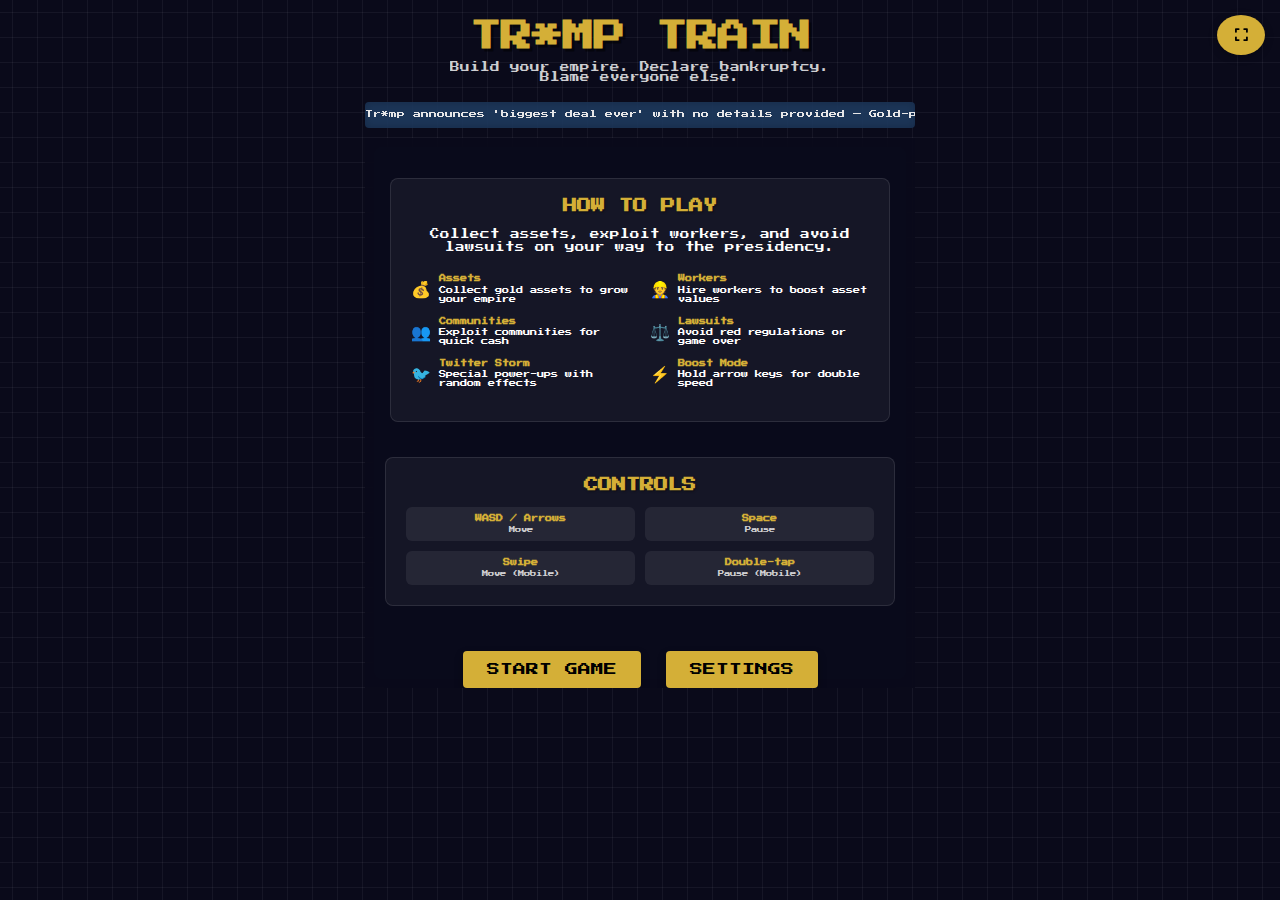
<file: index.html>
<!DOCTYPE html>
<html lang="en">
<head>
    <meta charset="UTF-8">
    <meta name="viewport" content="width=device-width, initial-scale=1.0">
    <title>TR*MP TRAIN</title>
    <link rel="preconnect" href="https://fonts.googleapis.com">
    <link rel="preconnect" href="https://fonts.gstatic.com" crossorigin>
    <link href="https://fonts.googleapis.com/css2?family=Press+Start+2P&display=swap" rel="stylesheet">
    <link rel="stylesheet" href="https://cdnjs.cloudflare.com/ajax/libs/font-awesome/6.0.0/css/all.min.css">
    <link rel="stylesheet" href="css/base.css">
    <link rel="stylesheet" href="css/components.css">
    <link rel="stylesheet" href="css/layout.css">
</head>
<body>
    <div class="game-wrapper">
        <header>
            <h1>TR*MP TRAIN</h1>
            <p class="tagline">Build your empire. Declare bankruptcy. <br> Blame everyone else.</p>
        </header>

        <div class="news-ticker">
            <div class="news-headline">Tr*mp announces 'biggest deal ever' with no details provided — Gold-plated properties mask mounting debts — New tax loopholes benefit real estate moguls</div>
        </div>

        <div class="stats-panel" style="display: none;">
            <div class="stats-top-row">
                <div class="stat-box wealth-stat">
                    <div class="stat-label">CAPITAL</div>
                    <div class="stat-value" id="capital">0M</div>
                </div>
                <div class="stat-box worker-stat">
                    <div class="stat-label">WORKFORCE</div>
                    <div class="stat-value" id="workforce">0</div>
                </div>
                <div class="stat-box crisis-stat">
                    <div class="stat-label">LAYOFFS</div>
                    <div class="stat-value" id="layoffs">0</div>
                </div>
                <div class="stat-box level-stat">
                    <div class="stat-label">LEVEL</div>
                    <div class="stat-value" id="level">1</div>
                </div>
            </div>
            <div class="stats-bottom-row">
                <div class="inequality-meter meter-container">
                    <div class="meter-label">
                        <span>INEQUALITY</span>
                        <span id="inequality-value">0%</span>
                    </div>
                    <div class="meter-bar"></div>
                </div>
                <div class="crisis-meter meter-container">
                    <div class="meter-label">
                        <span>CRISIS</span>
                        <span id="crisis-value">0%</span>
                    </div>
                    <div class="meter-bar"></div>
                </div>
            </div>
        </div>

        <div id="game-container">
            <canvas id="game-canvas"></canvas>
            
            <!-- Start Screen -->
            <div id="start-screen" class="screen active">
                <div class="instructions">
                    <h3 class="instructions-title">HOW TO PLAY</h3>
                    
                    <p class="instruction-intro">
                        Collect assets, exploit workers, and avoid lawsuits on your way to the presidency.
                    </p>
                    
                    <div class="instruction-row">
                        <div class="instruction-item">
                            <div class="instruction-icon wealth-icon">💰</div>
                            <div class="instruction-text">
                                <strong>Assets</strong>
                                Collect gold assets to grow your empire
                            </div>
                        </div>
                        <div class="instruction-item">
                            <div class="instruction-icon worker-icon">👷</div>
                            <div class="instruction-text">
                                <strong>Workers</strong>
                                Hire workers to boost asset values
                            </div>
                        </div>
                    </div>
                    
                    <div class="instruction-row">
                        <div class="instruction-item">
                            <div class="instruction-icon people-icon">👥</div>
                            <div class="instruction-text">
                                <strong>Communities</strong>
                                Exploit communities for quick cash
                            </div>
                        </div>
                        <div class="instruction-item">
                            <div class="instruction-icon regulation-icon">⚖️</div>
                            <div class="instruction-text">
                                <strong>Lawsuits</strong>
                                Avoid red regulations or game over
                            </div>
                        </div>
                    </div>
                    
                    <div class="instruction-row">
                        <div class="instruction-item">
                            <div class="instruction-icon twitter-icon">🐦</div>
                            <div class="instruction-text">
                                <strong>Twitter Storm</strong>
                                Special power-ups with random effects
                            </div>
                        </div>
                        <div class="instruction-item">
                            <div class="instruction-icon boost-icon">⚡</div>
                            <div class="instruction-text">
                                <strong>Boost Mode</strong>
                                Hold arrow keys for double speed
                            </div>
                        </div>
                    </div>
                </div>
                
                <div class="controls-section">
                    <h3 class="instructions-title">CONTROLS</h3>
                    <div class="control-grid">
                        <div class="control-item">
                            <div class="control-key">WASD / Arrows</div>
                            <div class="control-action">Move</div>
                        </div>
                        <div class="control-item">
                            <div class="control-key">Space</div>
                            <div class="control-action">Pause</div>
                        </div>
                        <div class="control-item">
                            <div class="control-key">Swipe</div>
                            <div class="control-action">Move (Mobile)</div>
                        </div>
                        <div class="control-item">
                            <div class="control-key">Double-tap</div>
                            <div class="control-action">Pause (Mobile)</div>
                        </div>
                    </div>
                </div>
                
                <div class="start-buttons">
                    <button id="start-btn">START GAME</button>
                    <button id="resume-game-btn" style="display: none;">RESUME GAME</button>
                    <button id="settings-btn">SETTINGS</button>
                </div>
            </div>

            <!-- Game Over Screen -->
            <div id="game-over-screen" class="screen">
                <h2 class="screen-title">EMPIRE COLLAPSED!</h2>
                <div id="game-over-score">0M</div>
                <div id="game-over-message">Your business empire has fallen!</div>
                <div id="game-over-stats"></div>
                <button id="play-again-btn">PLAY AGAIN</button>
                <button id="menu-btn">MAIN MENU</button>
            </div>

            <!-- Settings Screen -->
            <div id="settings-screen" class="screen">
                <h2 class="screen-title">SETTINGS</h2>
                <div class="settings-container">
                    <div class="settings-section">
                        <div class="settings-group">
                            <button id="difficulty-btn">DIFFICULTY: TREMENDOUS (NORMAL)</button>
                            <div class="setting-explanation">Choose your challenge level</div>
                            
                            <div class="settings-row">
                                <button id="sound-btn">SOUND: ON</button>
                                <button id="haptic-btn">HAPTIC: ON</button>
                            </div>
                            <div class="setting-explanation">Vibration feedback available on mobile devices</div>
                            
                            <div class="settings-row">
                                <button id="color-btn">SPRAY TAN: NORMAL</button>
                            </div>
                        </div>
                    </div>
                </div>
                
                <button id="back-btn">BACK</button>
            </div>

            <!-- Level Up Screen -->
            <div id="level-up-screen" class="screen">
                <div class="bankruptcy-title">
                    <span>BANKRUPTCY #</span>
                    <span id="bankruptcy-number">1</span>
                </div>
                <div class="bankruptcy-name" id="new-level">Taj Mahal</div>
                <div class="bankruptcy-spacing"></div>
                <p id="level-description">You've bankrupted the Taj Mahal! But you'll be back 'bigger than ever'!</p>
                <button id="continue-btn">CONTINUE</button>
            </div>

            <!-- Crisis Warning -->
            <div class="crisis-warning"></div>
        </div>

        <!-- Touch Controls -->
        <div class="controls">
            <button id="up" class="control-btn">↑</button>
            <button id="left" class="control-btn">←</button>
            <button id="right" class="control-btn">→</button>
            <button id="down" class="control-btn">↓</button>
        </div>

        <!-- Touch Controls for Mobile -->
        <div class="mobile-controls">
            <div class="mobile-dpad">
                <button id="mobile-up" class="mobile-control-btn mobile-up">↑</button>
                <div class="mobile-middle-row">
                    <button id="mobile-left" class="mobile-control-btn mobile-left">←</button>
                    <button id="mobile-right" class="mobile-control-btn mobile-right">→</button>
                </div>
                <button id="mobile-down" class="mobile-control-btn mobile-down">↓</button>
            </div>
        </div>
    </div>

    <!-- Fullscreen Button -->
    <button id="floating-fullscreen-btn" class="fullscreen-btn">
        <i class="fas fa-expand"></i>
    </button>

    <script src="js/controls.js"></script>
    <script src="js/twitter-storm.js"></script>
    <script src="js/game.js"></script>
</body>
</html>
</file>
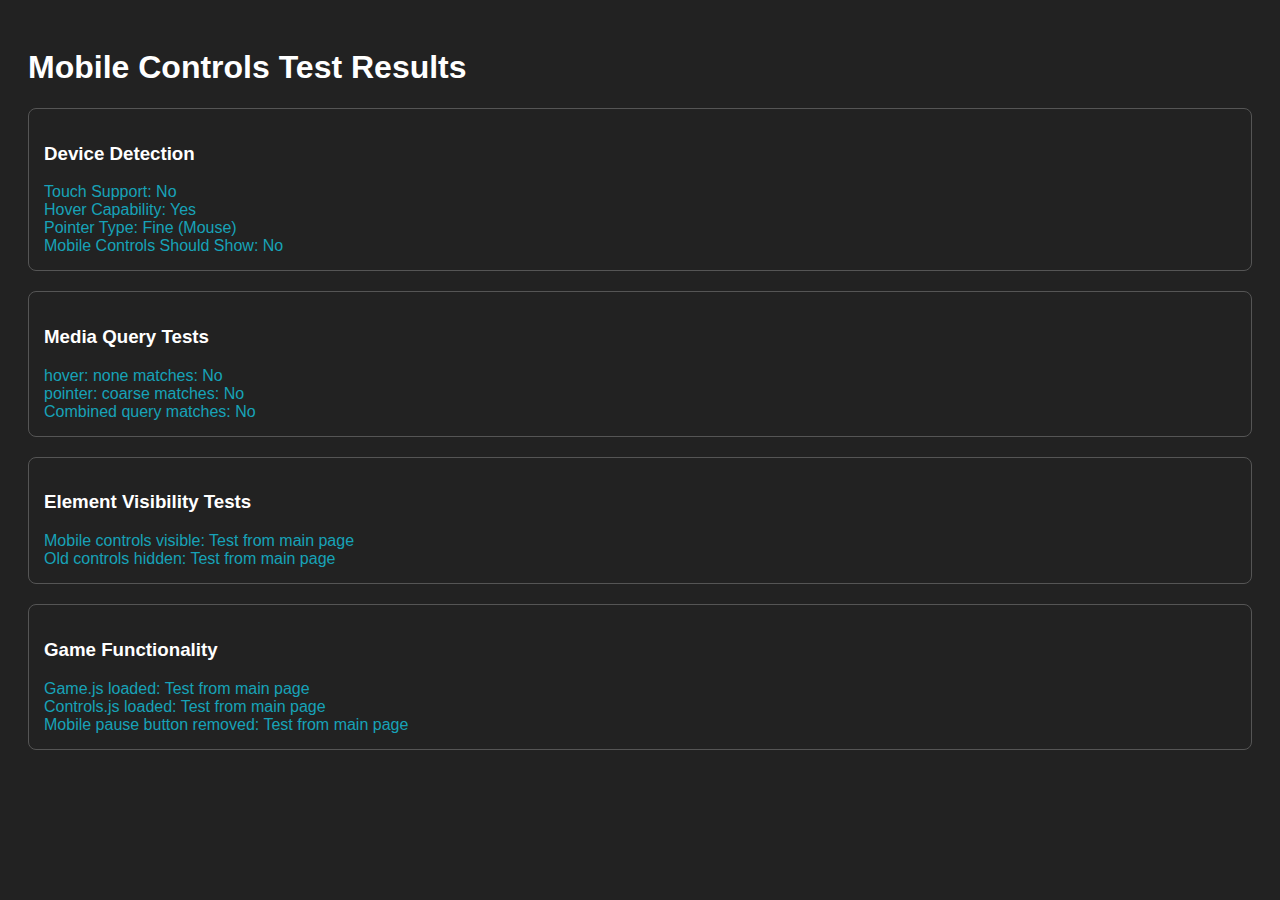
<file: test_mobile_functionality.html>
<!DOCTYPE html>
<html lang="en">
<head>
    <meta charset="UTF-8">
    <meta name="viewport" content="width=device-width, initial-scale=1.0">
    <title>Mobile Controls Test</title>
    <style>
        body { 
            font-family: Arial, sans-serif; 
            padding: 20px; 
            background: #222; 
            color: white; 
        }
        .test-section { 
            margin-bottom: 20px; 
            padding: 15px; 
            border: 1px solid #555; 
            border-radius: 8px; 
        }
        .status { 
            font-weight: bold; 
            padding: 5px 10px; 
            border-radius: 4px; 
        }
        .pass { background: #28a745; }
        .fail { background: #dc3545; }
        .info { color: #17a2b8; }
    </style>
</head>
<body>
    <h1>Mobile Controls Test Results</h1>
    
    <div class="test-section">
        <h3>Device Detection</h3>
        <div class="info">Touch Support: <span id="touch-support"></span></div>
        <div class="info">Hover Capability: <span id="hover-capability"></span></div>
        <div class="info">Pointer Type: <span id="pointer-type"></span></div>
        <div class="info">Mobile Controls Should Show: <span id="mobile-show"></span></div>
    </div>
    
    <div class="test-section">
        <h3>Media Query Tests</h3>
        <div class="info">hover: none matches: <span id="hover-none"></span></div>
        <div class="info">pointer: coarse matches: <span id="pointer-coarse"></span></div>
        <div class="info">Combined query matches: <span id="combined-query"></span></div>
    </div>
    
    <div class="test-section">
        <h3>Element Visibility Tests</h3>
        <div class="info">Mobile controls visible: <span id="mobile-visible"></span></div>
        <div class="info">Old controls hidden: <span id="old-controls-hidden"></span></div>
    </div>
    
    <div class="test-section">
        <h3>Game Functionality</h3>
        <div class="info">Game.js loaded: <span id="game-loaded"></span></div>
        <div class="info">Controls.js loaded: <span id="controls-loaded"></span></div>
        <div class="info">Mobile pause button removed: <span id="pause-removed"></span></div>
    </div>

    <script>
        // Test touch support
        document.getElementById('touch-support').textContent = 'ontouchstart' in window ? 'Yes' : 'No';
        
        // Test hover capability  
        document.getElementById('hover-capability').textContent = window.matchMedia('(hover: hover)').matches ? 'Yes' : 'No';
        
        // Test pointer type
        document.getElementById('pointer-type').textContent = window.matchMedia('(pointer: coarse)').matches ? 'Coarse (Touch)' : 'Fine (Mouse)';
        
        // Test if mobile controls should show
        const shouldShowMobile = window.matchMedia('(hover: none) and (pointer: coarse)').matches;
        document.getElementById('mobile-show').textContent = shouldShowMobile ? 'Yes' : 'No';
        
        // Test individual media queries
        document.getElementById('hover-none').textContent = window.matchMedia('(hover: none)').matches ? 'Yes' : 'No';
        document.getElementById('pointer-coarse').textContent = window.matchMedia('(pointer: coarse)').matches ? 'Yes' : 'No';
        document.getElementById('combined-query').textContent = shouldShowMobile ? 'Yes' : 'No';
        
        // Test element visibility (would need to load actual page)
        document.getElementById('mobile-visible').textContent = 'Test from main page';
        document.getElementById('old-controls-hidden').textContent = 'Test from main page';
        document.getElementById('game-loaded').textContent = 'Test from main page';
        document.getElementById('controls-loaded').textContent = 'Test from main page';
        document.getElementById('pause-removed').textContent = 'Test from main page';
    </script>
</body>
</html>
</file>
<file: css/base.css>
:root {
    --bg-color: #0a0a1a;
    --primary: #0f1c2e;
    --secondary: #1e3a5f;
    --accent: #d4af37;
    --corp-color: #d4af37; /* Darker gold for better contrast */
    --wealth: #28a745;    /* Green for money */
    --people: #6f42c1;    /* Purple for voters */
    --worker: #007bff;    /* Blue for employees */
    --regulation: #dc3545; /* Red for lawsuits */
    --crisis: #fd7e14;
    --level-color: #ffc107;
    --text: #ffffff;
}

* {
    margin: 0;
    padding: 0;
    box-sizing: border-box;
}

body {
    display: flex;
    flex-direction: column;
    align-items: center;
    min-height: 100vh;
    padding: 10px;
    overflow-y: auto;
    background-color: var(--bg-color);
    background-image: 
        linear-gradient(0deg, transparent 24%, rgba(255, 255, 255, .05) 25%, rgba(255, 255, 255, .05) 26%, transparent 27%, transparent 74%, rgba(255, 255, 255, .05) 75%, rgba(255, 255, 255, .05) 76%, transparent 77%, transparent),
        linear-gradient(90deg, transparent 24%, rgba(255, 255, 255, .05) 25%, rgba(255, 255, 255, .05) 26%, transparent 27%, transparent 74%, rgba(255, 255, 255, .05) 75%, rgba(255, 255, 255, .05) 76%, transparent 77%, transparent);
    background-size: 50px 50px;
    font-family: 'Press Start 2P', cursive;
    color: var(--text);
    -webkit-tap-highlight-color: transparent;
}

h1 {
    font-size: 2rem;
    margin-bottom: 10px;
    color: var(--corp-color);
    text-shadow: 3px 3px 0px rgba(0, 0, 0, 0.5);
    letter-spacing: -1px;
    animation: gold-shimmer 2s infinite;
    margin-top: 10px;
    margin-bottom: 10px;
}

.tagline {
    font-size: 0.6rem;
    color: var(--text);
    opacity: 0.8;
    margin-bottom: 15px;
}

button {
    font-family: inherit;
    background-color: var(--corp-color);
    color: #000;
    border: none;
    padding: 12px 24px;
    font-size: 0.8rem;
    border-radius: 4px;
    cursor: pointer;
    margin: 5px;
    transition: all 0.2s;
    box-shadow: 0 4px 8px rgba(0, 0, 0, 0.3);
}

button:hover {
    transform: translateY(-2px);
    box-shadow: 0 6px 12px rgba(0, 0, 0, 0.4);
    filter: brightness(1.1);
}

button:active {
    transform: translateY(0);
    box-shadow: 0 2px 4px rgba(0, 0, 0, 0.3);
}

.control-btn {
    width: 60px;
    height: 60px;
    font-size: 1.5rem;
    display: flex;
    align-items: center;
    justify-content: center;
    border-radius: 8px;
}

.screen.active {
    display: flex;
}

header {
    text-align: center;
    margin-bottom: 0px;
    max-width: 600px;
}

/* Add dark mode support */
.dark-mode {
    --bg-color: #000000;
    --primary: #1a1a1a;
    --secondary: #2a2a2a;
    --corp-color: #ffcc00;  /* Brighter gold */
    --text: #ffffff;
    --wealth: #4aff91;      /* Brighter green */
    --regulation: #ff5252;  /* Brighter red */
    --worker: #64b5f6;      /* Brighter blue */
    --people: #ce93d8;      /* Brighter purple */
}

.dark-mode button {
    background-color: var(--corp-color);
    box-shadow: 0 4px 6px rgba(0, 0, 0, 0.5);
}

.dark-mode .meter-container {
    box-shadow: inset 0 2px 6px rgba(0, 0, 0, 0.5);
}

.dark-mode .stat-box {
    box-shadow: inset 0 0 8px rgba(0, 0, 0, 0.5);
}

.dark-mode h1 {
    text-shadow: 3px 3px 6px rgba(0, 0, 0, 0.8);
    animation: gold-shimmer-dark 2s infinite;
}

/* Volume slider styling */
.volume-container {
    display: flex;
    align-items: center;
    gap: 10px;
    margin: 10px 0;
}

.volume-container span {
    font-size: 0.6rem;
    opacity: 0.8;
}

.volume-slider {
    -webkit-appearance: none;
    appearance: none;
    height: 6px;
    border-radius: 3px;
    background: var(--secondary);
    outline: none;
    width: 150px;
}

.volume-slider::-webkit-slider-thumb {
    -webkit-appearance: none;
    appearance: none;
    width: 20px;
    height: 20px;
    border-radius: 50%;
    background: var(--corp-color);
    cursor: pointer;
}

.volume-slider::-moz-range-thumb {
    width: 20px;
    height: 20px;
    border-radius: 50%;
    background: var(--corp-color);
    cursor: pointer;
    border: none;
}

@keyframes gold-shimmer {
    0% { text-shadow: 3px 3px 6px rgba(0, 0, 0, 0.5), 0 0 10px rgba(255, 215, 0, 0.3); }
    50% { text-shadow: 3px 3px 6px rgba(0, 0, 0, 0.5), 0 0 20px rgba(255, 215, 0, 0.6); }
    100% { text-shadow: 3px 3px 6px rgba(0, 0, 0, 0.5), 0 0 10px rgba(255, 215, 0, 0.3); }
}

@keyframes gold-shimmer-dark {
    0% { text-shadow: 3px 3px 6px rgba(0, 0, 0, 0.8), 0 0 15px rgba(255, 215, 0, 0.4); }
    50% { text-shadow: 3px 3px 6px rgba(0, 0, 0, 0.8), 0 0 25px rgba(255, 215, 0, 0.7); }
    100% { text-shadow: 3px 3px 6px rgba(0, 0, 0, 0.8), 0 0 15px rgba(255, 215, 0, 0.4); }
}
</file>
<file: css/components.css>
/* Stat display components */
.stat-label {
    font-size: 0.5rem;
    opacity: 0.8;
    margin-bottom: 3px;
}

.stat-value {
    font-size: 0.75rem;
}

.wealth-stat { color: var(--wealth); }
.worker-stat { color: var(--worker); }
.crisis-stat { color: var(--crisis); }
.level-stat { color: var(--level-color); }

.meter-label {
    width: 100%;
    font-size: 0.5rem;
    margin-bottom: 3px;
    display: flex;
    justify-content: space-between;
}

.meter-bar {
    height: 12px;
    box-shadow: 0 1px 3px rgba(255, 255, 255, 0.2);
    position: relative;
    transition: width 0.3s ease-out;
    background-image: linear-gradient(90deg, 
        rgba(255,255,255,0.1) 0%, 
        rgba(255,255,255,0.2) 50%, 
        rgba(255,255,255,0.1) 100%
    );
    background-size: 200% 100%;
    animation: move-gradient 3s linear infinite;
}

.meter-container {
    height: 24px;
    position: relative;
    overflow: hidden;
    flex: 1;
    width: 100%;
}

.inequality-meter .meter-bar { background-color: var(--wealth); }
.inequality-meter .meter-bar::after,
.crisis-meter .meter-bar::after {
    content: '';
    position: absolute;
    top: 0;
    right: 0;
    height: 100%;
    width: 5px;
    background-color: rgba(255, 255, 255, 0.7);
    box-shadow: 0 0 10px rgba(255, 255, 255, 0.5);
}

.crisis-meter .meter-bar { background-color: var(--crisis); }

.inequality-meter, .crisis-meter {
    flex: 1;
    width: 50%;
}

/* Ensure equal spacing in stats panel */
.stats-bottom-row {
    display: flex;
    gap: 5px;
    width: 100%;
}

/* News ticker - 10% slower */
.news-headline {
    display: inline-block;
    white-space: nowrap;
    animation: ticker-scroll-smooth 33s linear infinite; /* Changed from 30s to 33s (10% slower) */
    will-change: transform;
    padding: 0;
    line-height: 1.2;
}

.news-ticker {
    cursor: pointer;
    transition: all 0.3s ease;
}

.news-ticker:hover {
    background-color: var(--primary);
    transform: translateY(-1px);
}

.news-ticker.paused .news-headline {
    animation-play-state: paused;
}

/* Enhanced News Ticker */
.news-controls {
    position: absolute;
    right: 10px;
    top: 50%;
    transform: translateY(-50%);
    display: flex;
    gap: 5px;
    opacity: 0;
    transition: opacity 0.3s;
}

.news-ticker:hover .news-controls {
    opacity: 1;
}

.news-control-btn {
    background: var(--corp-color);
    border: none;
    border-radius: 50%;
    width: 20px;
    height: 20px;
    font-size: 0.3rem;
    cursor: pointer;
    display: flex;
    align-items: center;
    justify-content: center;
}

/* Screen components */
.screen {
    position: absolute;
    top: 0;
    left: 0;
    width: 100%;
    height: 100%;
    background-color: rgba(0, 0, 0, 0.9);
    display: none;
    flex-direction: column;
    align-items: center;
    justify-content: center;
    color: white;
    padding: 20px;
    box-sizing: border-box;
    z-index: 10;
    text-align: center;
}

.screen.active { transform: translateY(0); }

.screen-title {
    font-size: 1.5rem;
    margin-bottom: 20px;
    color: var(--corp-color);
}

.screen-text {
    font-size: 0.85rem;
    line-height: 1.6;
    margin-bottom: 25px;
    max-width: 480px;
    text-align: left;
}

#level-up-screen * { text-align: center; }

#game-over-score {
    margin: 25px 0;
    font-size: 1.8rem;
    color: var(--wealth);
}

/* Level display and progress */
.level-node {
    width: 20px;
    height: 20px;
    border-radius: 50%;
    background-color: var(--primary);
    position: relative;
    z-index: 2;
}

.level-node.completed { background-color: var(--level-color); }

.level-node.current {
    background-color: var(--accent);
    box-shadow: 0 0 10px var(--accent);
}

.level-bar {
    height: 6px;
    background-color: var(--primary);
    flex-grow: 1;
    align-self: center;
    margin: 0 -10px;
    z-index: 1;
}

.level-bar.completed { background-color: var(--level-color); }

/* Game screens styling */
#level-up-screen {
    background-color: rgba(40, 167, 69, 0.9);
    color: white;
}

#level-up-screen .screen-title {
    color: white;
    text-shadow: 1px 1px 2px rgba(0, 0, 0, 0.5);
}

#game-over-screen.hard-mode {
    background-color: rgba(220, 20, 60, 0.9);
}

#game-over-screen:not(.hard-mode) {
    background-color: rgba(47, 79, 79, 0.9);
}

#game-over-stats {
    line-height: 1.8;
    margin: 20px 0;
}

#game-over-screen .screen-text {
    margin-bottom: 20px;
}

/* Game visuals and effects */
.consumption-effect {
    position: absolute;
    border-radius: 50%;
    pointer-events: none;
    opacity: 0.8;
    animation: pulse 0.6s ease-out;
    z-index: 5;
}

.crisis-warning {
    position: absolute;
    top: 40%;
    left: 50%;
    transform: translate(-50%, -50%);
    font-size: 1.2rem;
    color: var(--crisis);
    opacity: 0;
    text-shadow: 0 0 5px var(--crisis);
    pointer-events: none;
    text-align: center;
    width: 80%;
    z-index: 10;
}

.crisis-warning.show {
    animation: warningShow 2s ease-out forwards;
}

.level-up-animation {
    position: absolute;
    top: 50%;
    left: 50%;
    transform: translate(-50%, -50%);
    font-size: 2rem;
    color: var(--level-color);
    opacity: 0;
    text-shadow: 0 0 10px var(--level-color);
    pointer-events: none;
    z-index: 10;
}

.level-up-animation.show {
    animation: levelUpShow 2s ease-out forwards;
}

.capital-text {
    position: absolute;
    color: #fff;
    font-size: 14px;
    font-family: 'Press Start 2P', cursive;
    text-align: center;
    text-shadow: 2px 2px 2px rgba(0, 0, 0, 0.8);
    z-index: 2;
    pointer-events: none;
}

.countdown-message {
    position: absolute;
    top: 50%;
    left: 50%;
    transform: translate(-50%, -50%);
    font-size: 5rem;
    font-weight: bold;
    color: white;
    text-shadow: 2px 2px 8px rgba(0, 0, 0, 0.7);
    z-index: 100;
    animation: pulse 0.5s ease-in-out infinite alternate;
}

/* Pause and overlay elements - ENHANCED */
#pause-indicator {
    position: absolute;
    top: 0;
    left: 0;
    width: 100%;
    height: 100%;
    background: rgba(0, 0, 0, 0.9);
    color: white;
    display: none;
    justify-content: center;
    align-items: center;
    flex-direction: column;
    text-align: center;
    z-index: 1000;
    padding: 20px;
    box-sizing: border-box;
}

.pause-title {
    font-size: 1.5rem;
    color: var(--corp-color);
    margin-bottom: 20px;
}

.pause-instructions {
    background-color: rgba(255, 255, 255, 0.05);
    border-radius: 8px;
    padding: 15px;
    margin-bottom: 15px;
    max-width: 400px;
    width: 90%;
}

.pause-instructions h4 {
    margin-bottom: 10px;
}

.pause-instructions > div {
    display: grid;
    grid-template-columns: repeat(2, 1fr);
    gap: 8px;
    text-align: left;
    font-size: 0.4rem;
}

.pause-instructions > div > div {
    padding: 4px;
}

.pause-controls {
    font-size: 0.45rem;
    margin-bottom: 20px;
    opacity: 0.8;
}

.pause-buttons {
    display: flex;
    gap: 10px;
    margin-bottom: 15px;
    flex-wrap: wrap;
    justify-content: center;
}

.pause-buttons button {
    font-size: 0.5rem;
    padding: 8px 16px;
    min-width: 80px;
    background-color: var(--corp-color);
    color: #000;
    border: none;
    border-radius: 4px;
    cursor: pointer;
    transition: all 0.2s;
}

.pause-buttons button:hover {
    transform: translateY(-1px);
    filter: brightness(1.1);
}

.resume-hint {
    font-size: 0.4rem;
    opacity: 0.6;
    margin-top: 10px;
}

/* Icon colors - EXPLICIT TARGETING */
.wealth-icon, 
.instruction-icon:contains('💰'),
i.fa-dollar-sign { 
    color: var(--wealth, #28a745) !important; 
}

.worker-icon, 
.instruction-icon:contains('👷'),
i.fa-user-tie { 
    color: var(--worker, #007bff) !important; 
}

.people-icon, 
.instruction-icon:contains('👥'),
i.fa-users { 
    color: var(--people, #6f42c1) !important; 
}

.regulation-icon, 
.instruction-icon:contains('⚖️'),
i.fa-gavel { 
    color: var(--regulation, #dc3545) !important; 
}

.twitter-icon, 
.instruction-icon:contains('🐦'),
i.fa-twitter { 
    color: #1DA1F2 !important; 
}

.boost-icon, 
.instruction-icon:contains('⚡'),
i.fa-bolt { 
    color: #ffc107 !important; 
}

/* Force all FontAwesome icons to use proper colors */
.fas.fa-dollar-sign,
.far.fa-dollar-sign { color: var(--wealth) !important; }

.fas.fa-user-tie,
.far.fa-user-tie { color: var(--worker) !important; }

.fas.fa-users,
.far.fa-users { color: var(--people) !important; }

.fas.fa-gavel,
.far.fa-gavel { color: var(--regulation) !important; }

.fab.fa-twitter { color: #1DA1F2 !important; }

.fas.fa-bolt,
.far.fa-bolt { color: #ffc107 !important; }

/* Game element styling */
.corporation-segment {
    transition: transform 0.1s ease-out;
}

.corporation-segment:hover {
    transform: scale(1.05);
}

/* Swipe indicators */
.swipe-indicator {
    position: absolute;
    top: 50%;
    left: 50%;
    transform: translate(-50%, -50%);
    font-size: 3rem;
    color: rgba(255, 255, 255, 0.8);
    pointer-events: none;
    z-index: 200;
    animation: swipe-feedback 0.5s ease-out forwards;
}

/* Twitter storm effects */
.twitter-storm {
    position: absolute;
    transform: translate(-50%, -50%);
    border-radius: 50%;
    pointer-events: none;
    animation: pulse-twitter 0.8s ease-in-out infinite alternate;
    z-index: 5;
    text-align: center;
}

.twitter-flash {
    position: absolute;
    width: 300px;
    height: 300px;
    border-radius: 50%;
    background-color: rgba(29, 161, 242, 0.2);
    transform: translate(-50%, -50%);
    z-index: 10;
    animation: twitter-flash 0.6s ease-out forwards;
}

.twitter-bird {
    position: absolute;
    font-size: 24px;
    color: #1DA1F2;
    transform: translate(-50%, -50%);
    z-index: 11;
}

.twitter-message {
    position: absolute;
    top: 25%;
    left: 50%;
    transform: translate(-50%, -50%);
    background: rgba(29, 161, 242, 0.85);
    color: white;
    padding: 10px 20px;
    border-radius: 5px;
    font-size: 1rem;
    z-index: 100;
    text-align: center;
    box-shadow: 0 0 15px rgba(29, 161, 242, 0.7);
    animation: message-appear 0.5s ease-out forwards, message-disappear 0.5s ease-in 3.5s forwards;
}

/* Bankruptcy styling */
.bankruptcy-title {
    display: flex;
    justify-content: center;
    align-items: baseline;
    gap: 10px;
    margin-bottom: 10px;
}

.bankruptcy-spacing {
    height: 20px;
}

#bankruptcy-number {
    font-size: 110%;
    color: white;
}

.bankruptcy-name {
    font-size: 1.2rem;
    color: var(--accent);
    margin-top: 5px;
    margin-bottom: 10px;
}

/* Game state indicators */
.game-state-indicator {
    position: absolute;
    top: 10px;
    left: 10px;
    background: rgba(0, 0, 0, 0.7);
    color: white;
    padding: 5px 10px;
    border-radius: 15px;
    font-size: 0.4rem;
    z-index: 100;
    display: none;
}

.game-state-indicator.boost {
    background: rgba(255, 193, 7, 0.9);
    color: black;
    display: block;
}

.game-state-indicator.paused {
    background: rgba(220, 53, 69, 0.9);
    display: block;
}

/* Fullscreen button styling */
.fullscreen-btn {
    position: fixed;
    top: 10px;
    right: 10px;
    z-index: 9999;
    width: 40px;
    height: 40px;
    display: flex;
    justify-content: center;
    align-items: center;
    background-color: var(--corp-color);
    color: #000;
    border: none;
    border-radius: 50%;
    cursor: pointer;
    box-shadow: 0 2px 8px rgba(0,0,0,0.3);
    transition: all 0.3s ease;
    font-size: 1rem;
}

.fullscreen-btn:hover {
    transform: scale(1.1);
    filter: brightness(1.2);
    box-shadow: 0 4px 12px rgba(0,0,0,0.4);
}

.fullscreen-btn:active {
    transform: scale(0.95);
}

.fullscreen-btn i {
    font-size: 0.9rem;
}

/* Instructions styling */
.instructions {
    max-width: 500px;
    margin: 20px 0;
    padding: 20px;
    background-color: rgba(255, 255, 255, 0.05);
    border-radius: 8px;
    border: 1px solid rgba(255, 255, 255, 0.1);
}

.instructions-title {
    font-size: 0.9rem;
    color: var(--corp-color);
    margin-bottom: 15px;
    text-align: center;
    text-shadow: 1px 1px 2px rgba(0, 0, 0, 0.5);
}

.instruction-row {
    display: flex;
    gap: 20px;
    margin-bottom: 12px;
    flex-wrap: wrap;
}

.instruction-item {
    display: flex;
    align-items: center;
    gap: 8px;
    flex: 1;
    min-width: 200px;
}

.instruction-icon {
    font-size: 1rem;
    width: 20px;
    text-align: center;
    flex-shrink: 0;
}

.instruction-text {
    font-size: 0.45rem;
    line-height: 1.3;
    text-align: left;
}

.instruction-text strong {
    color: var(--corp-color);
    display: block;
    margin-bottom: 2px;
}

/* Added styling for the instruction intro text */
.instruction-intro {
    font-size: 0.6rem;
    line-height: 1.4;
    text-align: center;
    margin-bottom: 20px;
    color: var(--text);
}

/* Additional styling for home screen controls */
.controls-section {
    width: 100%;        /* Make sure it takes full width */
    margin-top: 15px;
    margin-bottom: 15px;
    padding: 20px;      /* Match padding with the how-to-play section */
    background-color: rgba(255, 255, 255, 0.05);
    border-radius: 8px;
    border: 1px solid rgba(255, 255, 255, 0.1);
    box-sizing: border-box;
}

#start-screen .control-grid {
    display: grid;
    grid-template-columns: repeat(2, 1fr);
    gap: 10px;
    width: 100%;
    margin-top: 10px;
}

#start-screen .control-item {
    display: flex;
    flex-direction: column;
    gap: 5px;
    padding: 8px;
    background-color: rgba(255, 255, 255, 0.07);
    border-radius: 6px;
}

#start-screen .control-key {
    font-size: 0.45rem;
    color: var(--corp-color);
    font-weight: bold;
}

#start-screen .control-action {
    font-size: 0.4rem;
    color: rgba(255, 255, 255, 0.8);
}

/* Icon colors */
.wealth-icon { color: var(--wealth); }
.worker-icon { color: var(--worker); }
.people-icon { color: var(--people); }
.regulation-icon { color: var(--regulation); }
.twitter-icon { color: #1DA1F2; }
.boost-icon { color: #ffc107; }

.start-buttons {
    display: flex;
    gap: 15px;
    margin-top: 25px;
    flex-wrap: wrap;
    justify-content: center;
}

#start-screen {
    justify-content: flex-start;
    padding-top: 20px;
}

#start-screen .screen-title {
    margin-top: 0;
    margin-bottom: 15px;
}

#start-screen .screen-text {
    margin-bottom: 15px;
    text-align: center;
    font-size: 0.6rem;
    line-height: 1.4;
}

/* Settings screen styling - IMPROVED LAYOUT */
#settings-screen {
    background-color: rgba(15, 28, 46, 0.95);
    overflow-y: auto;
    display: flex;
    flex-direction: column;
    align-items: center;
    justify-content: flex-start;
    padding-top: 40px;
}

.settings-container {
    display: flex;
    flex-direction: column;
    gap: 20px;
    width: 90%;
    max-width: 500px;
    padding: 0 15px;
    overflow-y: auto;
    margin-bottom: 20px;
}

.settings-section {
    background-color: rgba(255, 255, 255, 0.05);
    border-radius: 10px;
    padding: 15px;
    width: 100%;
    border: 1px solid rgba(255, 255, 255, 0.1);
    position: relative;
}

.settings-section-title {
    font-size: 0.7rem;
    color: var(--corp-color);
    margin-bottom: 15px;
    padding-bottom: 8px;
    border-bottom: 1px solid rgba(255, 255, 255, 0.1);
}

.settings-group {
    display: flex;
    flex-direction: column;
    gap: 12px;
}

.settings-row {
    display: flex;
    gap: 10px;
    flex-wrap: wrap;
}

.settings-row button {
    flex: 1;
    min-width: 140px;
}

.speed-setting {
    background-color: rgba(255, 255, 255, 0.07);
    border-radius: 6px;
    padding: 10px;
    margin: 5px 0;
}

.setting-label {
    font-size: 0.5rem;
    margin-bottom: 8px;
    color: var(--corp-color);
}

.slider-container {
    display: flex;
    align-items: center;
    gap: 10px;
    margin-bottom: 5px;
    position: relative;
}

.slider-label {
    font-size: 0.4rem;
    opacity: 0.7;
    width: 40px;
}

.setting-slider {
    -webkit-appearance: none;
    appearance: none;
    height: 6px;
    border-radius: 3px;
    background: rgba(255, 255, 255, 0.2);
    outline: none;
    flex: 1;
}

.setting-slider::-webkit-slider-thumb {
    -webkit-appearance: none;
    appearance: none;
    width: 16px;
    height: 16px;
    border-radius: 50%;
    background: var(--corp-color);
    cursor: pointer;
    box-shadow: 0 2px 4px rgba(0,0,0,0.3);
    border: 1px solid rgba(255,255,255,0.4); /* Add border for better visibility */
}

.setting-slider::-moz-range-thumb {
    width: 16px;
    height: 16px;
    border-radius: 50%;
    background: var(--corp-color);
    cursor: pointer;
    border: 1px solid rgba(255,255,255,0.4);
    box-shadow: 0 2px 4px rgba(0,0,0,0.3);
}

/* Fix slider direction labels for new speed range - REVERSED AGAIN */
.slider-container::after {
    content: '← Faster (60ms)';
    position: absolute;
    bottom: -15px;
    right: 0;
    font-size: 0.35rem;
    color: rgba(255,255,255,0.6);
}

.slider-container::before {
    content: 'Slower (120ms) →';
    position: absolute;
    bottom: -15px;
    left: 0;
    font-size: 0.35rem;
    color: rgba(255,255,255,0.6);
}

.setting-value {
    font-size: 0.45rem;
    text-align: center;
    color: rgba(255, 255, 255, 0.7);
}

#settings-screen .screen-title {
    color: var(--corp-color);
    margin-bottom: 25px;
    font-size: 1.2rem;
    position: sticky;
    top: 0;
    background-color: rgba(15, 28, 46, 0.95);
    padding: 15px 0;
    width: 100%;
    z-index: 2;
}

#settings-screen button {
    background-color: var(--corp-color);
    color: #000;
    border: 2px solid transparent;
    transition: all 0.3s ease;
    font-weight: bold;
    text-transform: uppercase;
    letter-spacing: 0.5px;
    font-size: 0.6rem;
    padding: 10px 15px;
    min-height: 36px;
}

#settings-screen button:hover {
    background-color: #fff;
    color: var(--corp-color);
    border-color: var(--corp-color);
    transform: translateY(-2px);
}

.setting-explanation {
    font-size: 0.45rem;
    color: rgba(255,255,255,0.7);
    font-style: italic;
    text-align: center;
    line-height: 1.5;
    margin-top: -5px;
    margin-bottom: 5px;
    padding: 0 5px;
}

/* Control help styling */
.control-grid {
    display: grid;
    grid-template-columns: repeat(2, 1fr);
    gap: 12px;
    width: 100%;
}

.control-item {
    display: flex;
    flex-direction: column;
    gap: 6px;
    padding: 8px;
    background-color: rgba(255, 255, 255, 0.07);
    border-radius: 6px;
}

.control-key {
    font-size: 0.5rem;
    color: var(--corp-color);
    font-weight: bold;
}

.control-action {
    font-size: 0.45rem;
    color: rgba(255, 255, 255, 0.8);
}

#back-btn {
    margin-top: 10px;
    margin-bottom: 20px;
    min-width: 150px;
}

@media (max-width: 768px) {
    .settings-container {
        width: 95%;
        gap: 15px;
    }
    
    .settings-section {
        padding: 12px;
    }
    
    .control-grid {
        grid-template-columns: repeat(2, 1fr);
    }
    
    #settings-screen button {
        font-size: 0.5rem;
        padding: 8px 12px;
    }
    
    #pause-indicator {
        padding: 15px;
    }
    
    .pause-title {
        font-size: 1.2rem;
        margin-bottom: 15px;
    }
    
    .pause-instructions {
        padding: 12px;
        margin-bottom: 12px;
    }
    
    .pause-instructions > div {
        font-size: 0.35rem;
        gap: 6px;
    }
    
    .pause-controls {
        font-size: 0.4rem;
        margin-bottom: 15px;
    }
    
    .pause-buttons button {
        font-size: 0.45rem;
        padding: 6px 12px;
        min-width: 70px;
    }
    
    .resume-hint {
        font-size: 0.35rem;
    }
    
    .stats-panel {
        position: sticky;
        top: 0;
        z-index: 10;
        background: var(--secondary);
        backdrop-filter: blur(10px);
    }
    
    .stat-box {
        padding: 6px 8px;
        min-width: 80px;
    }
    
    .stat-value {
        font-size: 0.6rem;
    }
    
    .stat-label {
        font-size: 0.4rem;
    }
    
    button {
        min-height: 44px; /* iOS touch target minimum */
        min-width: 44px;
        font-size: 0.7rem;
        padding: 8px 16px;
    }
    
    .screen button {
        margin: 8px;
        border-radius: 8px;
    }
    
    .fullscreen-btn {
        width: 36px;
        height: 36px;
        top: 8px;
        right: 8px;
        font-size: 0.8rem;
    }
    
    .fullscreen-btn i {
        font-size: 0.7rem;
    }
    
    .instructions {
        padding: 15px;
        margin: 15px 0;
        max-width: 100%;
    }
    
    .instructions-title {
        font-size: 0.8rem;
        margin-bottom: 12px;
    }
    
    .instruction-row {
        gap: 15px;
        margin-bottom: 10px;
    }
    
    .instruction-item {
        min-width: 180px;
        gap: 6px;
    }
    
    .instruction-icon {
        font-size: 0.9rem;
        width: 18px;
    }
    
    .instruction-text {
        font-size: 0.4rem;
    }
    
    .start-buttons {
        gap: 10px;
        margin-top: 20px;
    }
}

@media (max-width: 480px) {
    .settings-container {
        width: 100%;
        gap: 10px;
    }
    
    .settings-section {
        padding: 10px;
    }
    
    .settings-section-title {
        font-size: 0.6rem;
        margin-bottom: 10px;
    }
    
    .control-grid {
        grid-template-columns: repeat(1, 1fr);
    }
    
    .speed-setting {
        padding: 8px;
    }
    
    .slider-container {
        gap: 5px;
    }
    
    .slider-label {
        font-size: 0.35rem;
        width: 30px;
    }
    
    .pause-instructions > div {
        grid-template-columns: 1fr;
        gap: 4px;
        font-size: 0.3rem;
    }
    
    .pause-buttons {
        flex-direction: column;
        align-items: center;
        gap: 8px;
    }
    
    .pause-buttons button {
        width: 120px;
    }
    
    /* Mobile adjustments */
    .instruction-intro {
        font-size: 0.5rem;
        margin-bottom: 15px;
    }
    
    #start-screen .control-grid {
        gap: 8px;
    }
    
    #start-screen .control-key {
        font-size: 0.4rem;
    }
    
    #start-screen .control-action {
        font-size: 0.35rem;
    }
}

/* Level 8 Ending Screen */
#level8-ending-screen {
    background-color: rgba(220, 20, 60, 0.95) !important;
    backdrop-filter: blur(10px);
}

#level8-ending-screen h2 {
    color: #fff !important;
    text-shadow: 2px 2px 4px rgba(0,0,0,0.8);
    margin-bottom: 30px;
}

#level8-ending-screen button {
    border: 2px solid transparent;
    border-radius: 6px;
    font-weight: bold;
    text-transform: uppercase;
    letter-spacing: 0.5px;
    transition: all 0.3s ease;
    cursor: pointer;
    min-width: 120px;
}

#level8-ending-screen button:hover {
    transform: translateY(-2px);
    box-shadow: 0 6px 12px rgba(0,0,0,0.4);
}

#level8-ending-screen button:active {
    transform: translateY(0);
}

#level8-new-game-btn:hover {
    background: #fff !important;
    color: var(--corp-color) !important;
    border-color: var(--corp-color) !important;
}

#level8-menu-btn:hover {
    background: rgba(255,255,255,0.4) !important;
    border-color: #fff !important;
}

/* Level 8 timer indicator (optional visual feedback) */
.level8-timer-indicator {
    position: absolute;
    top: 20px;
    right: 20px;
    background: rgba(220, 20, 60, 0.8);
    color: white;
    padding: 8px 12px;
    border-radius: 20px;
    font-size: 0.4rem;
    z-index: 50;
    display: none;
}

.level8-timer-indicator.show {
    display: block;
    animation: pulse-timer 1s ease-in-out infinite alternate;
}

@keyframes pulse-timer {
    from { opacity: 0.7; transform: scale(1); }
    to { opacity: 1; transform: scale(1.05); }
}

/* Animations */
@keyframes gold-shimmer {
    0% { text-shadow: 0 0 10px rgba(255, 215, 0, 0.5); }
    50% { text-shadow: 0 0 20px rgba(255, 215, 0, 0.8); }
    100% { text-shadow: 0 0 10px rgba(255, 215, 0, 0.5); }
}

@keyframes ticker-scroll-smooth {
    0% { transform: translateX(100vw); }
    100% { transform: translateX(-100%); }
}

@keyframes pulse {
    from { transform: translate(-50%, -50%) scale(1); }
    to { transform: translate(-50%, -50%) scale(1.1); }
}

@keyframes warningShow {
    0% { opacity: 0; transform: translate(-50%, -50%) scale(0.8); }
    20% { opacity: 1; transform: translate(-50%, -50%) scale(1.1); }
    80% { opacity: 1; transform: translate(-50%, -50%) scale(1); }
    100% { opacity: 0; transform: translate(-50%, -50%) scale(0.9); }
}

@keyframes levelUpShow {
    0% { opacity: 0; transform: translate(-50%, -50%) scale(0.8); }
    20% { opacity: 1; transform: translate(-50%, -50%) scale(1.2); }
    80% { opacity: 1; transform: translate(-50%, -50%) scale(1); }
    100% { opacity: 0; transform: translate(-50%, -50%) scale(1.1); }
}

@keyframes pulse-twitter {
    from { transform: translate(-50%, -50%) scale(1); box-shadow: 0 0 0 rgba(29, 161, 242, 0.4); }
    to { transform: translate(-50%, -50%) scale(1.1); box-shadow: 0 0 20px rgba(29, 161, 242, 0.8); }
}

@keyframes message-appear {
    from { opacity: 0; transform: translate(-50%, -80%); }
    to { opacity: 1; transform: translate(-50%, -50%); }
}

@keyframes message-disappear {
    from { opacity: 1; transform: translate(-50%, -50%); }
    to { opacity: 0; transform: translate(-50%, -20%); }
}

@keyframes move-gradient {
    0% { background-position: 0% 0%; }
    100% { background-position: 200% 0%; }
}

@keyframes twitter-flash {
    0% { transform: translate(-50%, -50%) scale(0); opacity: 0.8; }
    100% { transform: translate(-50%, -50%) scale(3); opacity: 0; }
}

@keyframes swipe-feedback {
    0% { opacity: 0; transform: translate(-50%, -50%) scale(0.5); }
    50% { opacity: 1; transform: translate(-50%, -50%) scale(1.2); }
    100% { opacity: 0; transform: translate(-50%, -50%) scale(1) translateY(-20px); }
}

/* Media queries for responsive design */
@media (max-width: 768px) {
    #pause-indicator {
        padding: 15px;
    }
    
    .pause-title {
        font-size: 1.2rem;
        margin-bottom: 15px;
    }
    
    .pause-instructions {
        padding: 12px;
        margin-bottom: 12px;
    }
    
    .pause-instructions > div {
        font-size: 0.35rem;
        gap: 6px;
    }
    
    .pause-controls {
        font-size: 0.4rem;
        margin-bottom: 15px;
    }
    
    .pause-buttons button {
        font-size: 0.45rem;
        padding: 6px 12px;
        min-width: 70px;
    }
    
    .resume-hint {
        font-size: 0.35rem;
    }
    
    .stats-panel {
        position: sticky;
        top: 0;
        z-index: 10;
        background: var(--secondary);
        backdrop-filter: blur(10px);
    }
    
    .stat-box {
        padding: 6px 8px;
        min-width: 80px;
    }
    
    .stat-value {
        font-size: 0.6rem;
    }
    
    .stat-label {
        font-size: 0.4rem;
    }
    
    button {
        min-height: 44px; /* iOS touch target minimum */
        min-width: 44px;
        font-size: 0.7rem;
        padding: 8px 16px;
    }
    
    .screen button {
        margin: 8px;
        border-radius: 8px;
    }
    
    .fullscreen-btn {
        width: 36px;
        height: 36px;
        top: 8px;
        right: 8px;
        font-size: 0.8rem;
    }
    
    .fullscreen-btn i {
        font-size: 0.7rem;
    }
    
    .instructions {
        padding: 15px;
        margin: 15px 0;
        max-width: 100%;
    }
    
    .instructions-title {
        font-size: 0.8rem;
        margin-bottom: 12px;
    }
    
    .instruction-row {
        gap: 15px;
        margin-bottom: 10px;
    }
    
    .instruction-item {
        min-width: 180px;
        gap: 6px;
    }
    
    .instruction-icon {
        font-size: 0.9rem;
        width: 18px;
    }
    
    .instruction-text {
        font-size: 0.4rem;
    }
    
    .start-buttons {
        gap: 10px;
        margin-top: 20px;
    }
}

@media (max-width: 480px) {
    .fullscreen-btn {
        width: 32px;
        height: 32px;
        top: 6px;
        right: 6px;
        font-size: 0.7rem;
    }
    
    .fullscreen-btn i {
        font-size: 0.6rem;
    }
    
    .instructions {
        padding: 12px;
        margin: 12px 0;
    }
    
    .instructions-title {
        font-size: 0.7rem;
        margin-bottom: 10px;
    }
    
    .instruction-row {
        flex-direction: column;
        gap: 8px;
        margin-bottom: 8px;
    }
    
    .instruction-item {
        min-width: unset;
        gap: 8px;
    }
    
    .instruction-icon {
        font-size: 0.8rem;
        width: 16px;
    }
    
    .instruction-text {
        font-size: 0.35rem;
        line-height: 1.2;
    }
    
    #start-screen .screen-text {
        font-size: 0.5rem;
        margin-bottom: 12px;
    }
    
    .start-buttons {
        flex-direction: column;
        align-items: center;
        gap: 8px;
        margin-top: 15px;
    }
}

@media (max-width: 320px) {
    .instructions {
        padding: 8px;
        margin: 8px 0;
    }
    
    .instructions-title {
        font-size: 0.6rem;
        margin-bottom: 8px;
    }
    
    .instruction-text {
        font-size: 0.3rem;
    }
    
    .instruction-icon {
        font-size: 0.7rem;
        width: 14px;
    }
}

/* Level 8 ending screen */
.level8-ending-content {
    text-align: center;
    padding: 2rem;
}

.level8-title {
    font-size: 2.5rem;
    color: #fff;
    text-shadow: 2px 2px 4px rgba(0,0,0,0.5);
    margin-bottom: 1rem;
    animation: gold-shimmer 2s ease-in-out infinite;
}

.level8-subtitle {
    font-size: 1.2rem;
    color: #ffd700;
    margin-bottom: 2rem;
}

.level8-stats {
    display: grid;
    grid-template-columns: repeat(3, 1fr);
    gap: 2rem;
    margin: 2rem 0;
}

.level8-stats .stat-item {
    text-align: center;
}

.level8-stats .stat-value {
    font-size: 2rem;
    font-weight: bold;
    color: #ffd700;
    text-shadow: 1px 1px 2px rgba(0,0,0,0.5);
}

.level8-stats .stat-label {
    font-size: 0.9rem;
    color: #fff;
    margin-top: 0.5rem;
}

.level8-buttons {
    display: flex;
    gap: 1rem;
    justify-content: center;
    margin-top: 2rem;
}

.level8-buttons button {
    padding: 12px 24px;
    font-size: 1rem;
    background: transparent;
    color: #fff;
    border: 2px solid #fff;
    border-radius: 6px;
    font-weight: bold;
    text-transform: uppercase;
    letter-spacing: 0.5px;
    transition: all 0.3s ease;
    cursor: pointer;
    min-width: 120px;
}

#level8-ending-screen button:hover {
    transform: translateY(-2px);
    box-shadow: 0 6px 12px rgba(0,0,0,0.4);
}

#level8-ending-screen button:active {
    transform: translateY(0);
}

#level8-new-game-btn:hover {
    background: #fff !important;
    color: var(--corp-color) !important;
    border-color: var(--corp-color) !important;
}

#level8-menu-btn:hover {
    background: rgba(255,255,255,0.4) !important;
    border-color: #fff !important;
}
</file>
<file: css/layout.css>
/* Core layout components */
body {
    min-height: 100vh;
    padding: 10px;
    display: flex;
    flex-direction: column;
    align-items: center;
    justify-content: flex-start;
    gap: 10px;
    overflow-x: hidden; /* Prevent horizontal scrolling */
}

/* Fixed-width game wrapper to maintain consistent layout */
.game-wrapper {
    width: 550px;
    max-width: 95vw;
    margin: 0 auto;
    display: flex;
    flex-direction: column;
    align-items: center;
}

header {
    flex-shrink: 0;
    margin-bottom: 5px;
    text-align: center;
    width: 100%;
}

/* Game Container */
#game-container {
    flex-shrink: 0;
    position: relative;
    width: 550px;
    height: 550px;
    max-width: 95vw;
    max-height: 95vw;
    margin: 0 auto 10px;
    overflow: hidden;
    box-sizing: border-box;
    display: flex;
    justify-content: center;
    align-items: center;
}

#game-canvas {
    position: relative;
    background-color: var(--primary);
    border-radius: 8px;
    box-shadow: 0 10px 20px rgba(0, 0, 0, 0.3);
    width: 550px;
    height: 550px;
    max-width: 100%;
    max-height: 100%;
}

/* Stats panel */
.stats-panel {
    flex-shrink: 0;
    display: flex;
    flex-direction: column;
    gap: 5px;
    width: 550px;
    max-width: 95vw;
    height: auto;
    padding: 8px;
    background-color: var(--secondary);
    border-radius: 8px;
    margin: 0 auto 10px;
    box-shadow: 0 3px 10px rgba(0, 0, 0, 0.3);
    box-sizing: border-box;
}

.stats-top-row {
    display: grid;
    grid-template-columns: repeat(4, 1fr);
    gap: 5px;
}

.stats-bottom-row {
    display: flex;
    gap: 5px;
    margin-top: 5px;
    width: 100%;
}

.stat-box {
    grid-row: 1;
    grid-column: span 1;
    background-color: var(--primary);
    padding: 8px 12px;
    border-radius: 5px;
    min-width: 110px;
    text-align: center;
    box-shadow: inset 0 0 8px rgba(0, 0, 0, 0.3);
}

.meter-container {
    width: 100%;
    background-color: var(--primary);
    border-radius: 4px;
    margin-top: 0;
    padding: 5px;
    position: relative;
}

.inequality-meter {
    grid-row: 2;
    grid-column: 1 / 3;
}

.crisis-meter {
    grid-row: 2;
    grid-column: 3 / 5;
}

/* News ticker */
.news-ticker {
    flex-shrink: 0;
    width: 550px;
    max-width: 95vw;
    height: auto;
    padding: 8px 0;
    margin: 0 auto 10px;
    background-color: var(--secondary);
    color: var(--text);
    font-size: 0.5rem;
    text-align: center;
    border-radius: 4px;
    box-shadow: inset 0 0 8px rgba(0, 0, 0, 0.2);
    opacity: 0.9;
    overflow: hidden;
    white-space: nowrap;
    position: relative;
}

/* Game screens */
.screen {
    position: absolute;
    top: 0;
    left: 0;
    width: 100%;
    height: 100%;
    display: flex;
    flex-direction: column;
    justify-content: center;
    align-items: center;
    background-color: rgba(10, 10, 26, 0.95);
    padding: 20px;
    text-align: center;
    transform: translateY(-100%);
    transition: transform 0.5s;
    overflow-y: auto;
    z-index: 100;
    box-sizing: border-box;
}

.screen.active {
    transform: translateY(0);
    display: flex;
}

/* Progress display */
#progress-container {
    width: min(600px, 95vw);
    margin-bottom: 15px;
    background-color: var(--secondary);
    border-radius: 8px;
    padding: 10px;
    box-shadow: 0 3px 10px rgba(0, 0, 0, 0.3);
}

.level-progress {
    display: flex;
    justify-content: space-between;
    margin-top: 5px;
}

/* Hide old controls completely */
.controls, 
#up, 
#down, 
#left, 
#right, 
.control-btn {
    display: none !important;
    visibility: hidden !important;
}

/* Mobile touch controls */
.mobile-controls {
    position: absolute;
    bottom: 0;
    left: 50%;
    transform: translateX(-50%);
    display: none;
    z-index: 1000;
    margin-bottom: 10px;
}

.mobile-dpad {
    display: grid;
    grid-template-columns: 1fr 1fr 1fr;
    grid-template-rows: 1fr 1fr 1fr;
    gap: 5px;
    width: 120px;
    height: 120px;
}

.mobile-up {
    grid-column: 2;
    grid-row: 1;
}

.mobile-middle-row {
    grid-column: 1 / 4;
    grid-row: 2;
    display: flex;
    justify-content: space-between;
}

.mobile-left {
    width: 35px;
}

.mobile-right {
    width: 35px;
}

.mobile-down {
    grid-column: 2;
    grid-row: 3;
}

.mobile-control-btn {
    width: 35px;
    height: 35px;
    background: rgba(212, 175, 55, 0.9);
    border: 2px solid rgba(255, 255, 255, 0.3);
    border-radius: 8px;
    color: #000;
    font-size: 16px;
    font-weight: bold;
    cursor: pointer;
    user-select: none;
    display: flex;
    align-items: center;
    justify-content: center;
    transition: all 0.2s;
    touch-action: manipulation;
}

.mobile-control-btn:active {
    background: rgba(255, 215, 0, 1);
    transform: scale(0.95);
}

/* Only show mobile controls on touch devices - hide completely on desktop */
@media (hover: none) and (pointer: coarse) {
    .mobile-controls {
        display: block;
    }
}

/* Mobile responsive adjustments */
@media (max-width: 768px) and (hover: none) {
    .mobile-controls {
        display: block;
        margin-bottom: 15px;
    }
    
    .mobile-dpad {
        width: 100px;
        height: 100px;
    }
    
    .mobile-control-btn {
        width: 30px;
        height: 30px;
        font-size: 14px;
    }
}

@media (max-width: 480px) and (hover: none) {
    .mobile-controls {
        margin-bottom: 10px;
    }
    
    .mobile-dpad {
        width: 90px;
        height: 90px;
    }
    
    .mobile-control-btn {
        width: 28px;
        height: 28px;
        font-size: 12px;
    }
}

/* For tiny screens */
@media (max-width: 320px) {
    .stats-panel {
        grid-template-columns: repeat(2, 1fr);
        grid-template-rows: repeat(3, auto);
        padding: 2px;
        gap: 2px;
    }
    
    .stat-box {
        padding: 2px;
        grid-column: span 1;
    }
    
    .stat-label {
        font-size: 0.4rem;
        margin-bottom: 0;
    }
    
    .stat-value {
        font-size: 0.5rem;
    }
    
    .meter-container {
        grid-column: span 2;
    }
    
    .inequality-meter {
        grid-row: 3;
        grid-column: 1 / 3;
    }
    
    .crisis-meter {
        grid-row: 4;
        grid-column: 1 / 3;
    }
}

/* Landscape orientation adjustments - MODIFIED TO MAINTAIN ASPECT RATIO */
@media (orientation: landscape) and (max-height: 600px) {
    #game-canvas {
        width: auto;
        height: 80vh;
        max-height: 550px;
    }
    
    .stats-panel, .news-ticker {
        max-width: 80vh;
    }
}
</file>
